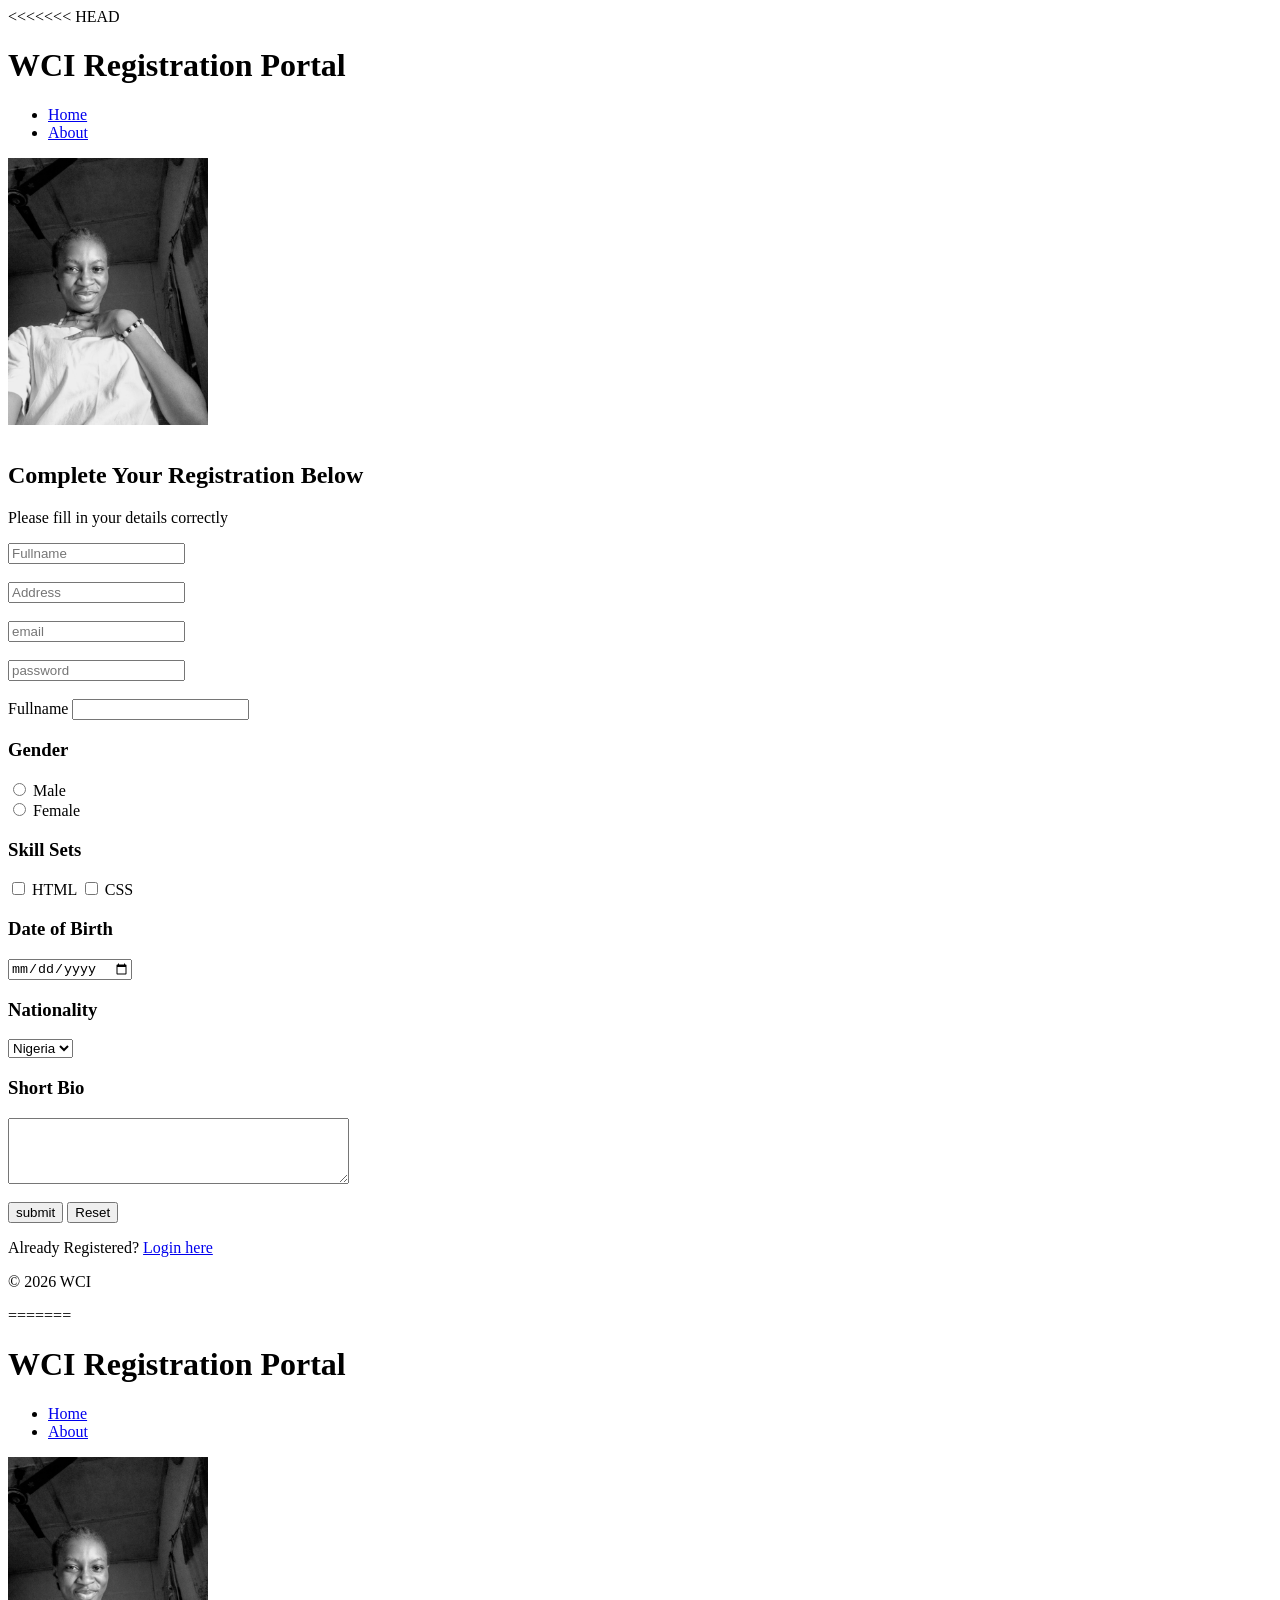
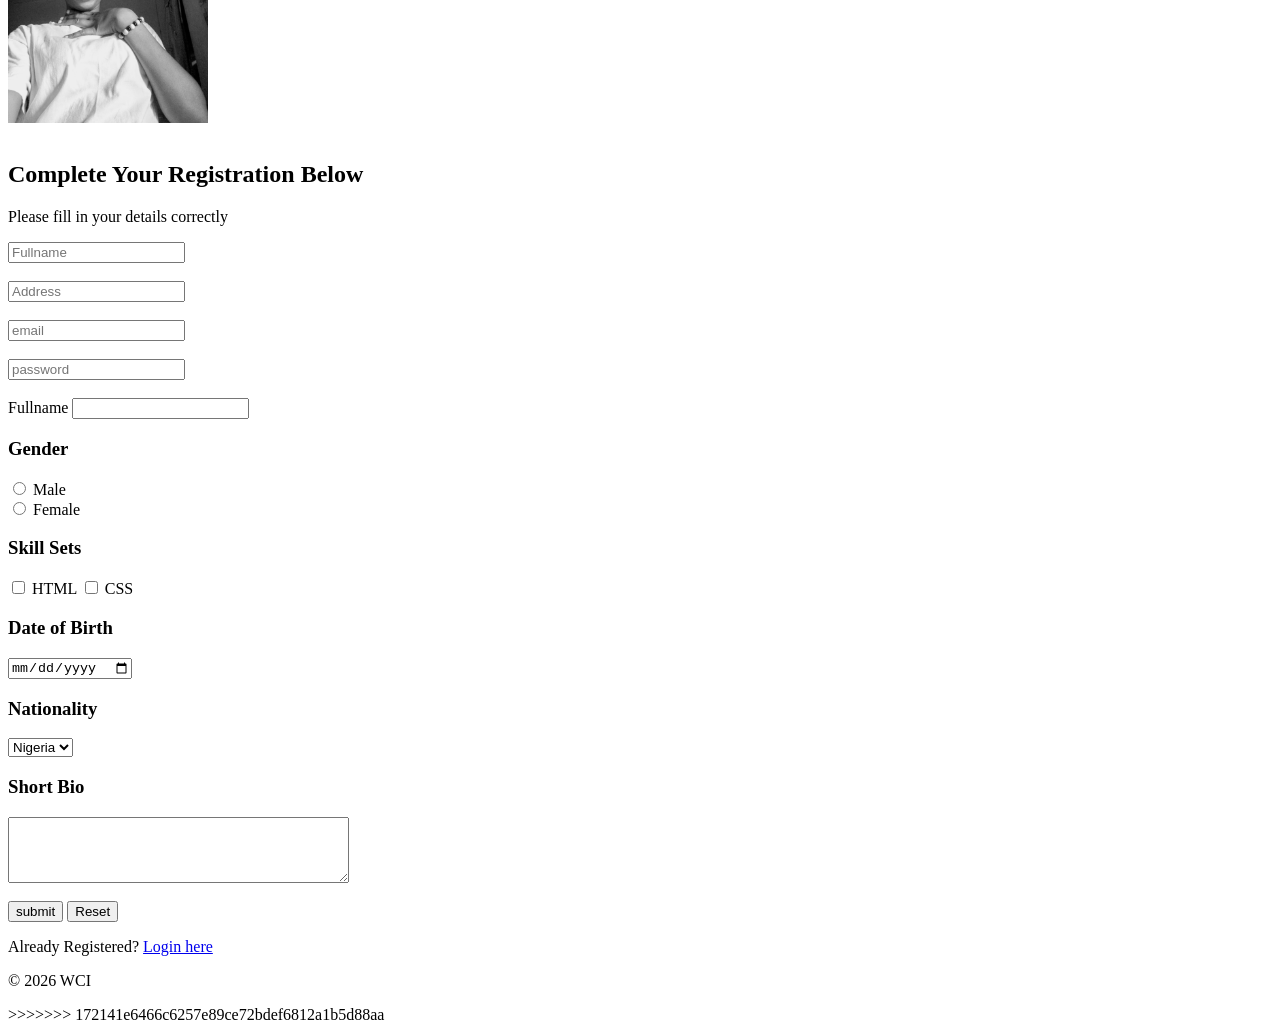
<file: index.html>
<<<<<<< HEAD
<!DOCTYPE html>
<html lang="en">
<head>
    <meta charset="UTF-8">
    <meta name="viewport" content="width=device-width, initial-scale=1.0">
    <title>Student Registration Form</title>
</head>

<body>
     <header>
                    <h1>WCI Registration Portal </Portal></h1>

                <ul>
                   <nav><li><a href="#">Home</a></li>
                    <li><a href="#">About</a></li> </nav>
                </ul>
                <img src="images/Barnabas.jpg" alt="Profile Picture" width="200" class="center-img"><br> <br>
            </header>

                <main>
                    <section>
                        <article>
                            <h2>Complete Your Registration Below</h2>

                            <p>Please fill in your details correctly </p>
<form action="submit.html" method="POST">
        <input type="text" name="Fullname" placeholder="Fullname" required> <br> <br>
        <input type="text" name="Address" placeholder="Address" required> <br> <br>
        <input type="email" name="email" placeholder="email" required> <br> <br>
        <input type="password" name="password" placeholder="password" required> <br> <br>
<label for="Fullname">Fullname </label>
       <input type="text" id="Fullname" name="Fullname" required>

        <h3>Gender</h3>
        <input type="radio" name="gender" value="male"> Male <br>
        <input type="radio" name="gender" value="female"> Female <br>
            
        <h3> Skill Sets</h3>
        <input type="checkbox" name="skills" value="HTML"> HTML
            <input type="checkbox" name="skills" value="CSS"> CSS

        <h3>Date of Birth</h3>
        <input type="date"> <br>

            <h3> Nationality</h3>
            <select name="country">
                <option>Nigeria</option>
                <option>Ghana</option> 
            </select> <br>
            
            <h3> Short Bio</h3>
            <textarea rows="4" cols="40"></textarea> <br> <br>

       
        <button type="submit">submit</button> <button type="reset">Reset</button>
        <p>Already Registered? <a href="login.html">Login here</a></p>
    </form>
</article>
</section>
</body>
</html>
                <footer>
                    <p>&copy; 2026 WCI</p>
                </footer>
=======
<!DOCTYPE html>
<html lang="en">
<head>
    <meta charset="UTF-8">
    <meta name="viewport" content="width=device-width, initial-scale=1.0">
    <title>Student Registration Form</title>
</head>

<body>
     <header>
                    <h1>WCI Registration Portal </Portal></h1>

                <ul>
                   <nav><li><a href="#">Home</a></li>
                    <li><a href="#">About</a></li> </nav>
                </ul>
                <img src="images/Barnabas.jpg" alt="Profile Picture" width="200" class="center-img"><br> <br>
     </header>

                <main>
                    <section>
                        <article>
                            <h2>Complete Your Registration Below</h2>

                            <p>Please fill in your details correctly </p>
<form action="submit.html" method="POST">
        <input type="text" name="Fullname" placeholder="Fullname" required> <br> <br>
        <input type="text" name="Address" placeholder="Address" required> <br> <br>
        <input type="email" name="email" placeholder="email" required> <br> <br>
        <input type="password" name="password" placeholder="password" required> <br> <br>
<label for="Fullname">Fullname </label>
       <input type="text" id="Fullname" name="Fullname" required>

        <h3>Gender</h3>
        <input type="radio" name="gender" value="male"> Male <br>
        <input type="radio" name="gender" value="female"> Female <br>
            
        <h3> Skill Sets</h3>
        <input type="checkbox" name="skills" value="HTML"> HTML
            <input type="checkbox" name="skills" value="CSS"> CSS

        <h3>Date of Birth</h3>
        <input type="date"> <br>

            <h3> Nationality</h3>
            <select name="country">
                <option>Nigeria</option>
                <option>Ghana</option> 
            </select> <br>
            
            <h3> Short Bio</h3>
            <textarea rows="4" cols="40"></textarea> <br> <br>

       
        <button type="submit">submit</button> <button type="reset">Reset</button>
        <p>Already Registered? <a href="login.html">Login here</a></p>
    </form>
</article>
</section>
</body>
</html>
                <footer>
                    <p>&copy; 2026 WCI</p>
                </footer>
>>>>>>> 172141e6466c6257e89ce72bdef6812a1b5d88aa
</file>
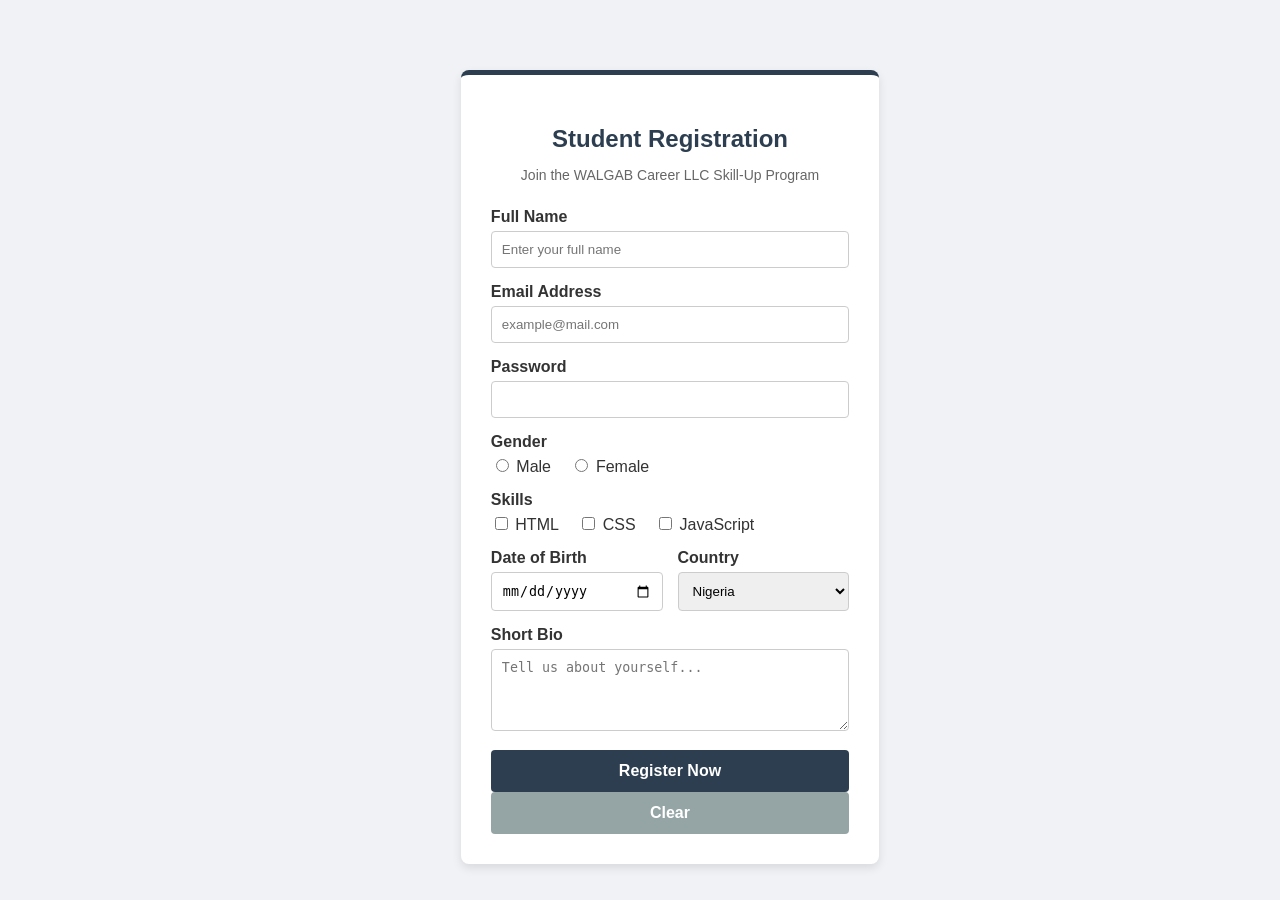
<file: new.html>
<!DOCTYPE html>
<html lang="en">
<head>
    <meta charset="UTF-8">
    <meta name="viewport" content="width=device-width, initial-scale=1.0">
    <title>WCI Registration Form</title>
    <link rel="stylesheet" href="style.css">
</head>
<body>

    <main>
        <section class="form-container">
            <h2>Student Registration</h2>
            <p>Join the WALGAB Career LLC Skill-Up Program</p>
            
            <form action="#" method="POST">
                <div class="form-group">
                    <label for="fullname">Full Name</label>
                    <input type="text" id="fullname" name="fullname" placeholder="Enter your full name" required>
                </div>

                <div class="form-group">
                    <label for="email">Email Address</label>
                    <input type="email" id="email" name="email" placeholder="example@mail.com" required>
                </div>

                <div class="form-group">
                    <label for="password">Password</label>
                    <input type="password" id="password" name="password" required>
                </div>

                <div class="form-group">
                    <label>Gender</label>
                    <div class="radio-group">
                        <input type="radio" id="male" name="gender" value="male">
                        <label for="male" class="inline-label">Male</label>
                        <input type="radio" id="female" name="gender" value="female">
                        <label for="female" class="inline-label">Female</label>
                    </div>
                </div>

                <div class="form-group">
                    <label>Skills</label>
                    <div class="checkbox-group">
                        <input type="checkbox" id="html" name="skills" value="HTML">
                        <label for="html" class="inline-label">HTML</label>
                        <input type="checkbox" id="css" name="skills" value="CSS">
                        <label for="css" class="inline-label">CSS</label>
                        <input type="checkbox" id="js" name="skills" value="JS">
                        <label for="js" class="inline-label">JavaScript</label>
                    </div>
                </div>

                <div class="form-row">
                    <div class="form-group">
                        <label for="dob">Date of Birth</label>
                        <input type="date" id="dob" name="dob">
                    </div>
                    <div class="form-group">
                        <label for="country">Country</label>
                        <select id="country" name="country">
                            <option value="nigeria">Nigeria</option>
                            <option value="ghana">Ghana</option>
                            <option value="uk">United Kingdom</option>
                            <option value="usa">USA</option>
                            <option value="others">Others</option>
                        </select>
                    </div>
                </div>

                <div class="form-group">
                    <label for="bio">Short Bio</label>
                    <textarea id="bio" name="bio" rows="4" placeholder="Tell us about yourself..."></textarea>
                </div>

                <button type="submit" id="submit-btn">Register Now</button>
                <button type="reset" id="reset-btn">Clear</button>
            </form>
        </section>
    </main>

</body>
</html>
</file>
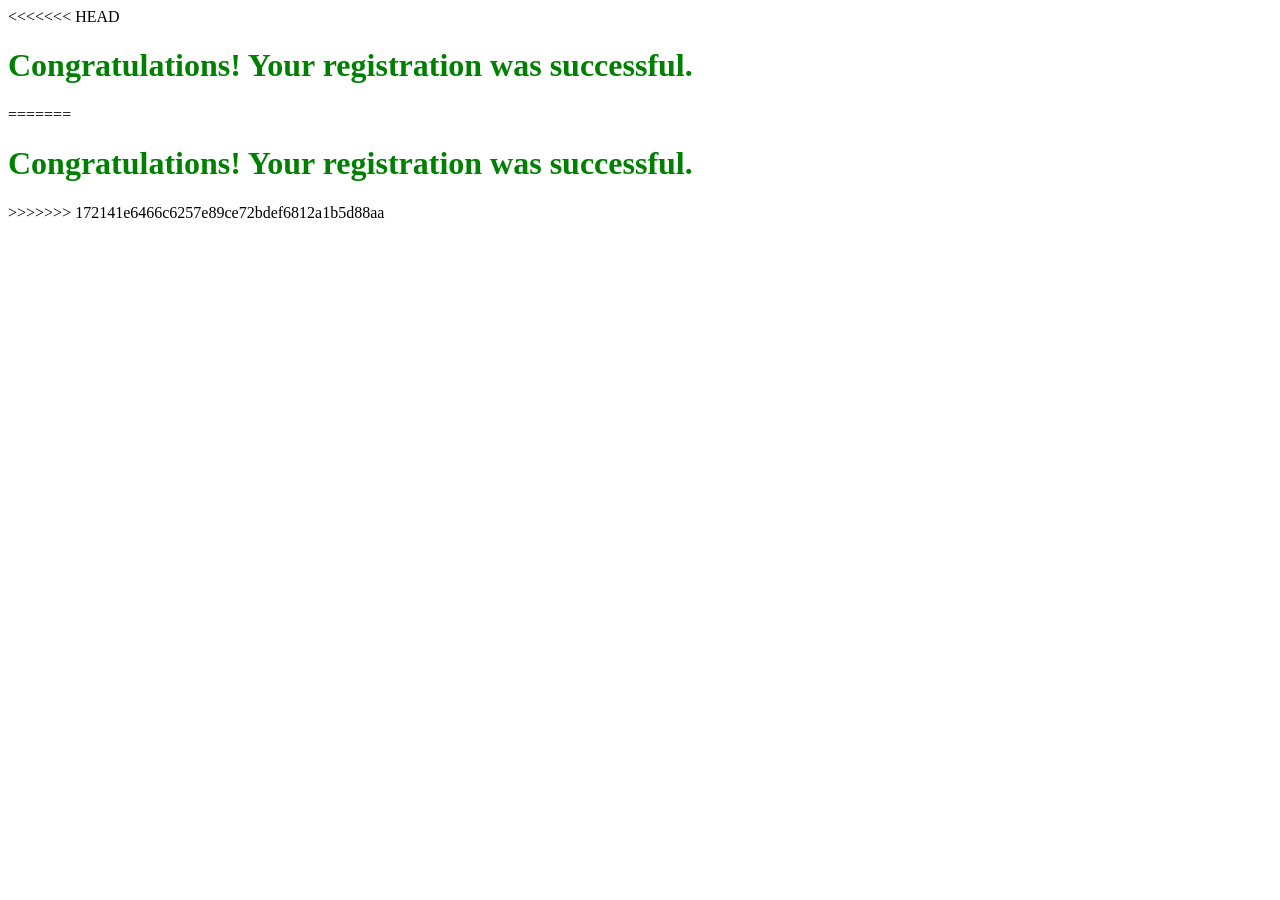
<file: submit.html>
<<<<<<< HEAD
<!DOCTYPE html>
<html lang="en">
<head>
    <meta charset="UTF-8">
    <meta name="viewport" content="width=device-width, initial-scale=1.0">
    <title>Successful submission page</title>
</head>
<body>
   <font color="green"> <h1>Congratulations! Your registration was successful.</h1></font> 
</body>
</html>
=======
<!DOCTYPE html>
<html lang="en">
<head>
    <meta charset="UTF-8">
    <meta name="viewport" content="width=device-width, initial-scale=1.0">
    <title>Successful submission page</title>
</head>
<body>
   <font color="green"> <h1>Congratulations! Your registration was successful.</h1></font> 
</body>
</html>
>>>>>>> 172141e6466c6257e89ce72bdef6812a1b5d88aa
</file>
<file: style.css>
/* 1. General Styles & Typography */
body {
    font-family: 'Segoe UI', Tahoma, Geneva, Verdana, sans-serif; /* Typography */
    background-color: #f0f2f5; /* Background Color */
    color: #333;
    margin: 0;
    padding: 20px;
    display: flex;
    justify-content: center;
}

/* 2. Box Model Application (Container) */
.form-container {
    background-color: #ffffff;
    max-width: 500px;
    width: 100%;
    padding: 30px; /* Internal space */
    margin-top: 50px; /* External space */
    border-radius: 8px; /* Rounded corners */
    box-shadow: 0 4px 10px rgba(0, 0, 0, 0.1); /* Subtle depth */
    border-top: 5px solid #2c3e50; /* Top accent border */
}

h2 {
    text-align: center; /* Text alignment */
    color: #2c3e50;
    margin-bottom: 5px;
}

p {
    text-align: center;
    font-size: 14px;
    color: #666;
    margin-bottom: 25px;
}

/* 3. Form Element Styling */
.form-group {
    margin-bottom: 15px; /* Spacing between rows */
}

label {
    display: block; /* Makes label sit above input */
    font-weight: bold;
    margin-bottom: 5px;
}

input[type="text"],
input[type="email"],
input[type="password"],
input[type="date"],
select,
textarea {
    width: 100%;
    padding: 10px; /* Space inside the input */
    border: 1px solid #ccc; /* Border foundation */
    border-radius: 4px;
    box-sizing: border-box; /* Ensures padding doesn't increase width */
}

/* 4. Selectors (ID & Pseudo-classes) */
#submit-btn {
    width: 100%;
    background-color: #2c3e50;
    color: white;
    padding: 12px;
    border: none;
    border-radius: 4px;
    font-size: 16px;
    font-weight: bold;
    cursor: pointer;
    transition: background 0.3s ease; /* Smooth color change */
}

#submit-btn:hover {
    background-color: #34495e; /* Hover effect */
}

#reset-btn {
    width: 100%;
    background-color: #95a5a6;
    color: white;
    padding: 12px;
    border: none;
    border-radius: 4px;
    font-size: 16px;
    font-weight: bold;
    cursor: pointer;
    transition: background 0.3s ease; /* Smooth color change */
}

#reset-btn:hover {
    background-color: #7f8c8d; /* Hover effect */
}


/* Helper classes for inline elements */
.inline-label {
    display: inline;
    font-weight: normal;
    margin-right: 15px;
}

.form-row {
    display: flex;
    gap: 15px;
}

.form-row .form-group {
    flex: 1;
}
</file>
